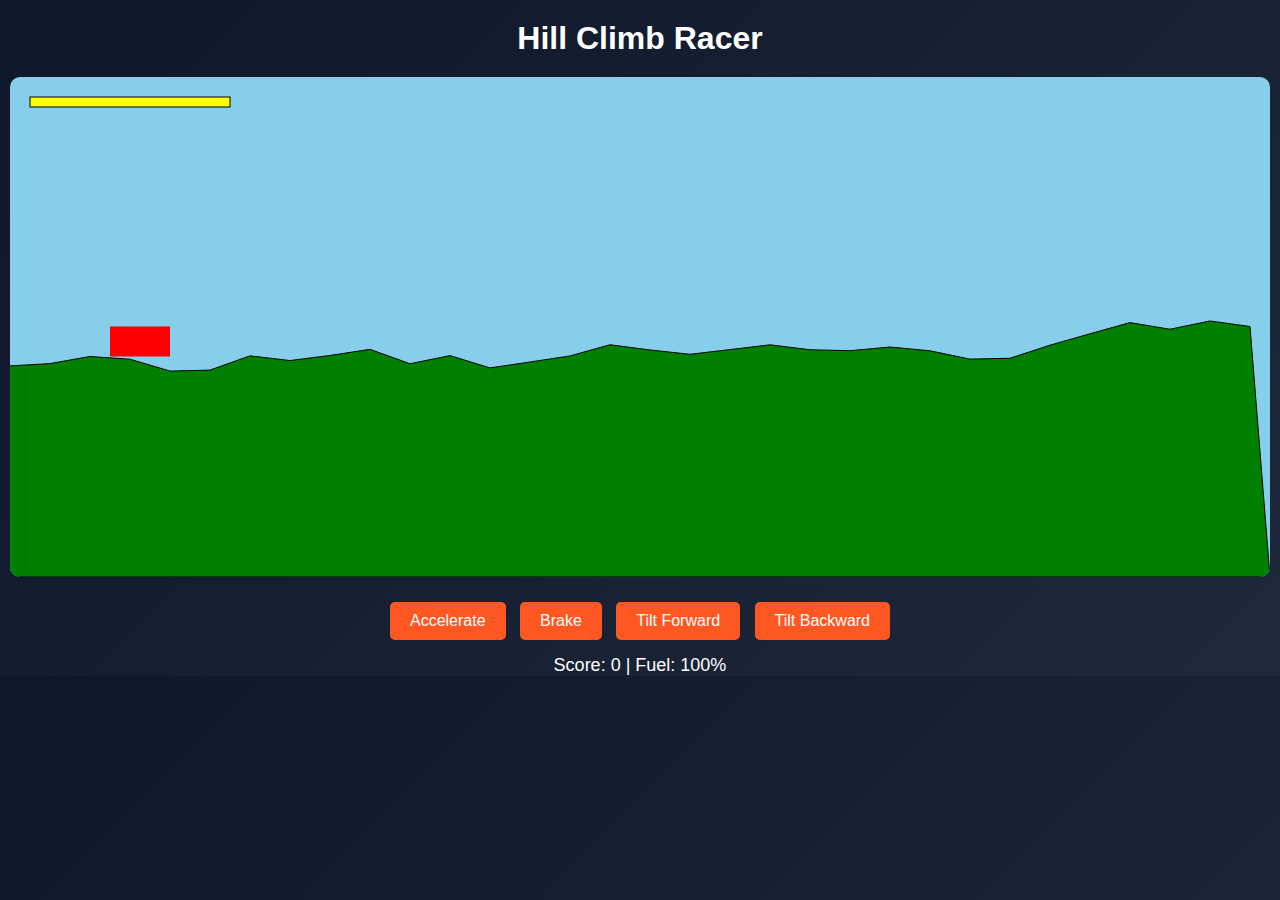
<file: hill_climb.html>
<!DOCTYPE html>
<html lang="en">
<head>
    <meta charset="UTF-8">
    <meta name="viewport" content="width=device-width, initial-scale=1.0">
    <title>Hill Climb Racer</title>
    <link rel="stylesheet" href="styles.css">
</head>
<body>
    <h1>Hill Climb Racer</h1>
    <canvas id="gameCanvas"></canvas>
    <div class="controls">
        <button id="accelerate">Accelerate</button>
        <button id="brake">Brake</button>
        <button id="tilt-forward">Tilt Forward</button>
        <button id="tilt-backward">Tilt Backward</button>
    </div>
    <p id="score">Score: 0 | Fuel: 100%</p>
    <script src="script.js"></script>
</body>
</html>
</file>
<file: styles.css>
* {
    margin: 0;
    padding: 0;
    box-sizing: border-box;
    font-family: Arial, sans-serif;
}

body {
    text-align: center;
    background: linear-gradient(135deg, #0f172a, #1e293b);
    color: white;
    overflow: hidden;
}

h1 {
    margin-top: 20px;
}

canvas {
    display: block;
    background: #87CEEB;
    margin: 20px auto;
    border-radius: 10px;
}

.controls {
    margin-top: 10px;
}

button {
    padding: 10px 20px;
    margin: 5px;
    border: none;
    background: #ff5722;
    color: white;
    font-size: 16px;
    border-radius: 5px;
    cursor: pointer;
}

button:hover {
    background: #e64a19;
}

#score {
    font-size: 18px;
    margin-top: 10px;
}
</file>
